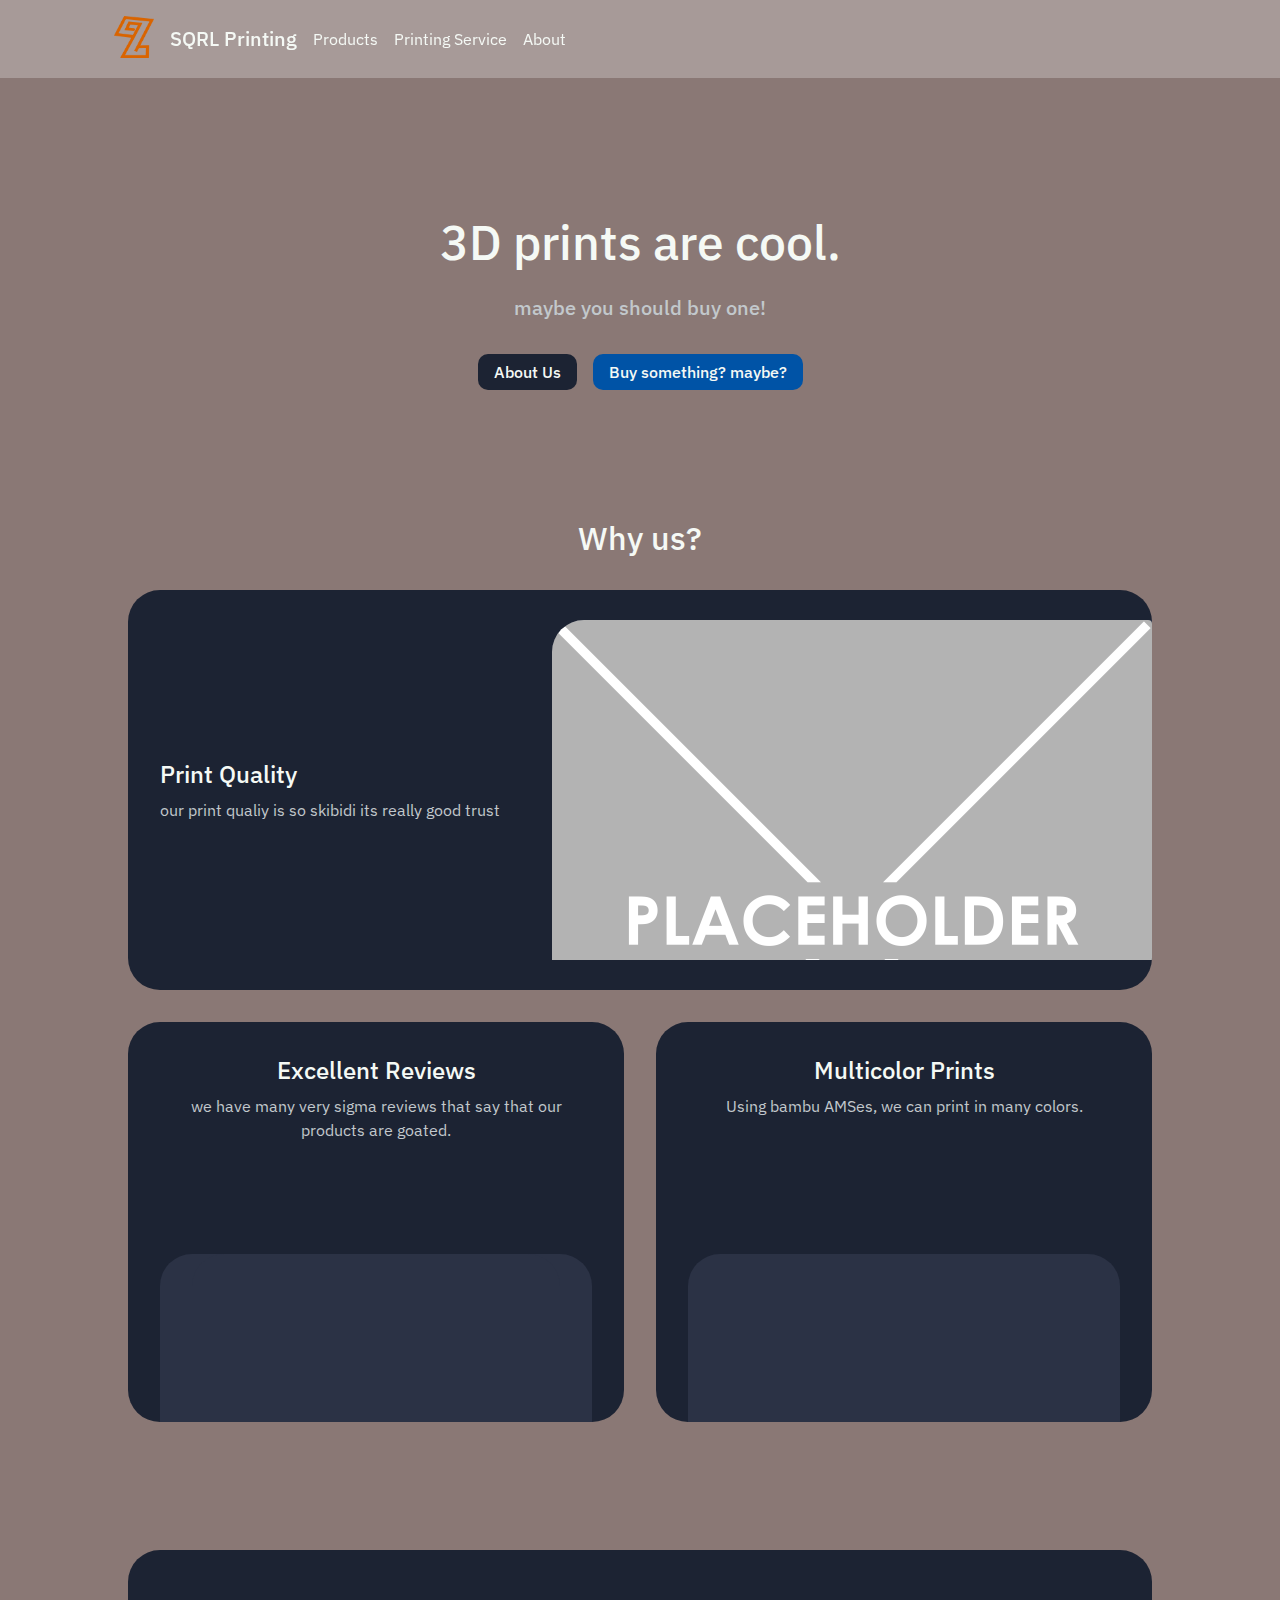
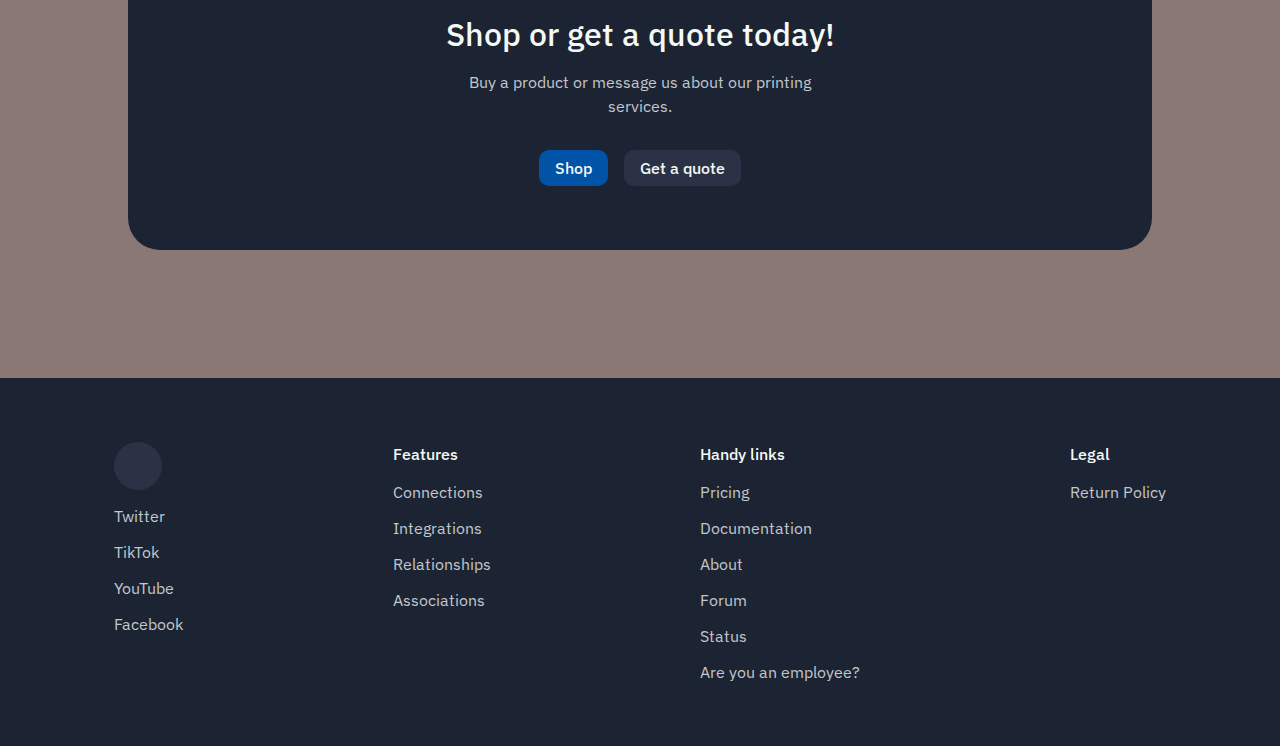
<file: index.html>
<!doctype html>
<html>
  <head>
    <meta charset="utf-8" />
    <meta name="viewport" content="width=device-width" />
    <title>SQRL Printing Website</title>
    <link href="style.css" rel="stylesheet" type="text/css" />
  </head>

  <body>
    
    <main>
      <nav>
        <div class="nav-inner">
          <div class="left">
            <div class="logo">
              <img src="textures/Sqrl_Print_Logo_NoText.png" alt="SQRL Printing Logo">
            </div>

            <p class="name">SQRL Printing</p>

            <a href="products.html">Products</a>

            <a href="services.html">Printing Service</a>

            <a href="about.html">About</a>
          </div>
        </div>
      </nav>

      <section class="hero" style="--bg: #8a7875">
        <div class="header-container">
          <h1>3D prints are cool.</h1>

          <h4>
            maybe you should buy one!
          </h4>
        </div>

        <div class="buttons">
          <button onclick="window.location.href='about.html'">About Us</button>

          <button onclick="window.location.href='products.html'" class="cta">Buy something? maybe?</button>
        </div>
      </section>

      <section class="features" style="--bg: #db593c">
        <h2>Why us?</h2>

        <div class="grid">
          <div class="tile large">
            <div class="text">
              <h3>Print Quality</h3>

              <p>
                our print qualiy is so skibidi its really good trust
              </p>
            </div>

            <div class="media">
              <img src="textures/placeholder.png" alt="…">
            </div>
          </div>
        </div>

        <div class="row">
          <div class="tile small">
            <div class="text">
              <h3>Excellent Reviews</h3>

              <p>
                we have many very sigma reviews that say that our products are goated.
              </p>
            </div>

            <div class="media">
              <div class="media">
                <div class="slideshow">
                  <img src="textures/Sqrl_Print_Logo_NoText.png" class="slide s1" alt="…">
                  <img src="textures/placeholder.png" class="slide s2" alt="…">
                  <img src="textures/Sqrl_Print_Logo_NoText.png" class="slide s3" alt="…">
                  <!-- add more slides by copying the pattern below
                       assign each a unique class (s4, s5, …) and delay -->
                </div>
              </div>
            </div>
          </div>
          <div class="tile small">
            <div class="text">
              <h3>Multicolor Prints</h3>

              <p>
                Using bambu AMSes, we can print in many colors.
              </p>
            </div>

            <div class="media"></div>
          </div>
        </div>
      </section>

      <section class="call-to-action" style="--bg: #4b1958">
        <div class="callout-container">
          <div class="text">
            <h2>Shop or get a quote today!</h2>
            <p>
              Buy a product or message us about our printing services.
            </p>
          </div>

          <div class="buttons">
            <button onclick="window.location.href='products.html'" class="cta">Shop</button>

            <button onclick="window.location.href='services.html'">Get a quote</button>
          </div>
        </div>
      </section>

      <footer>
        <div class="inner">
          <div class="column">
            <div class="logo"></div>

            <a href="">Twitter</a>

            <a href="">TikTok</a>

            <a href="">YouTube</a>

            <a href="">Facebook</a>
          </div>

          <div class="column">
            <p>Features</p>

            <a href="">Connections</a>

            <a href="">Integrations</a>

            <a href="">Relationships</a>

            <a href="">Associations</a>
          </div>

          <div class="column">
            <p>Handy links</p>

            <a href="">Pricing</a>

            <a href="">Documentation</a>

            <a href="">About</a>

            <a href="">Forum</a>

            <a href="">Status</a>

            <a href="employees.html">Are you an employee?</a>
          </div>

          <div class="column">
            <p>Legal</p>
            <a href="">Return Policy</a>
          </div>
        </div>
      </footer>
    </main>

    <script src="script.js"></script>
  </body>
</html>
</file>
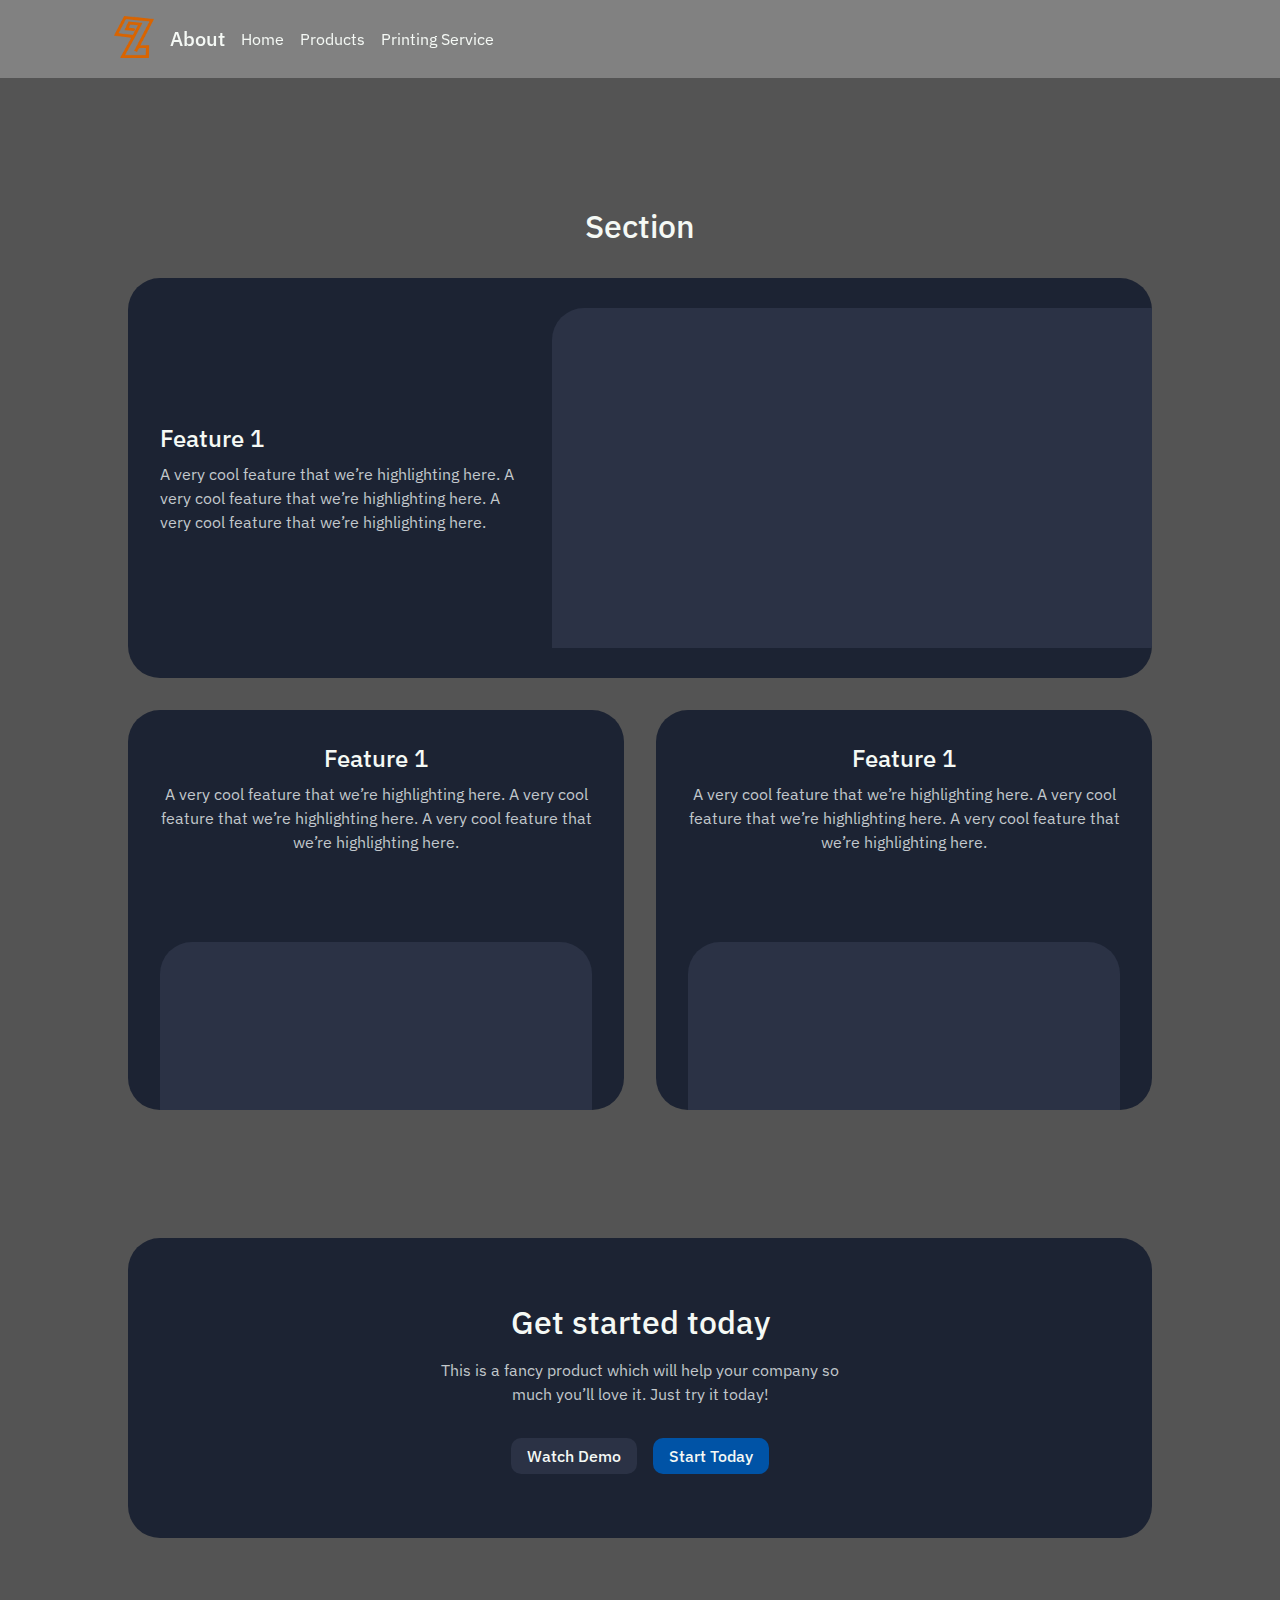
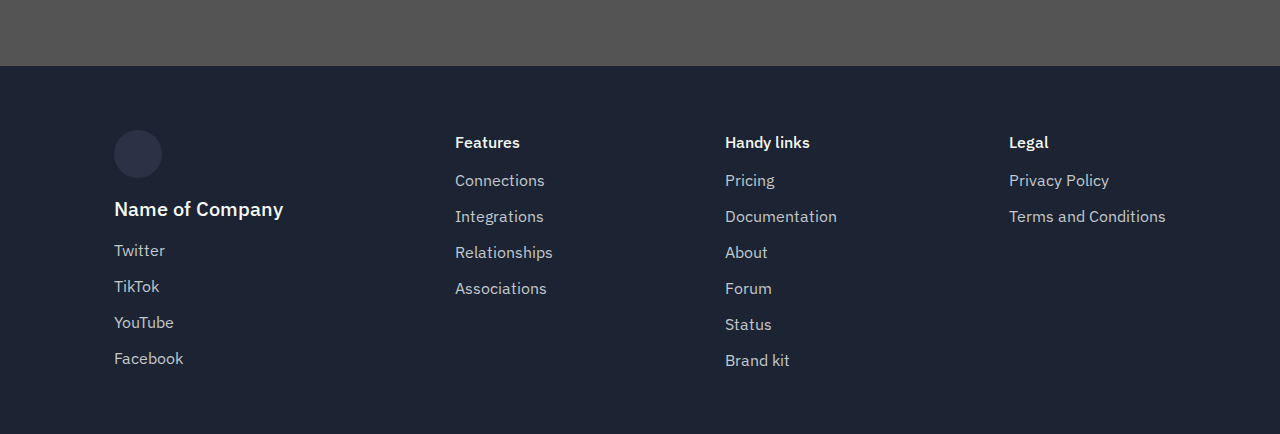
<file: about.html>
<!doctype html>
<html>
  <head>
    <meta charset="utf-8" />
    <meta name="viewport" content="width=device-width" />
    <title>Products</title>
    <link href="style.css" rel="stylesheet" type="text/css" />
  </head>

  <body>
    <main>
      <nav>
        <div class="nav-inner">
          <div class="left">
            <div class="logo">
              <img src="textures/Sqrl_Print_Logo_NoText.png" alt="SQRL Printing Logo">
            </div>

            <p class="name">About</p>

            <a href="index.html">Home</a>

            <a href="products.html">Products</a>

            <a href="services.html">Printing Service</a>
          </div>
        </div>
      </nav>


      <section class="features">
        <h2>Section</h2>

        <div class="grid">
          <div class="tile large">
            <div class="text">
              <h3>Feature 1</h3>

              <p>
                A very cool feature that we’re highlighting here. A very cool
                feature that we’re highlighting here. A very cool feature that
                we’re highlighting here.
              </p>
            </div>

            <div class="media"></div>
          </div>
        </div>

        <div class="row">
          <div class="tile small">
            <div class="text">
              <h3>Feature 1</h3>

              <p>
                A very cool feature that we’re highlighting here. A very cool
                feature that we’re highlighting here. A very cool feature that
                we’re highlighting here.
              </p>
            </div>

            <div class="media"></div>
          </div>
          <div class="tile small">
            <div class="text">
              <h3>Feature 1</h3>

              <p>
                A very cool feature that we’re highlighting here. A very cool
                feature that we’re highlighting here. A very cool feature that
                we’re highlighting here.
              </p>
            </div>

            <div class="media"></div>
          </div>
        </div>
      </section>

      <section class="call-to-action">
        <div class="callout-container">
          <div class="text">
            <h2>Get started today</h2>
            <p>
              This is a fancy product which will help your company so much
              you’ll love it. Just try it today!
            </p>
          </div>

          <div class="buttons">
            <button>Watch Demo</button>

            <button class="cta">Start Today</button>
          </div>
        </div>
      </section>

      <footer>
        <div class="inner">
          <div class="column">
            <div class="logo"></div>

            <p class="name">Name of Company</p>

            <a href="">Twitter</a>

            <a href="">TikTok</a>

            <a href="">YouTube</a>

            <a href="">Facebook</a>
          </div>

          <div class="column">
            <p>Features</p>

            <a href="">Connections</a>

            <a href="">Integrations</a>

            <a href="">Relationships</a>

            <a href="">Associations</a>
          </div>

          <div class="column">
            <p>Handy links</p>

            <a href="">Pricing</a>

            <a href="">Documentation</a>

            <a href="">About</a>

            <a href="">Forum</a>

            <a href="">Status</a>

            <a href="">Brand kit</a>
          </div>

          <div class="column">
            <p>Legal</p>

            <a href="">Privacy Policy</a>

            <a href="">Terms and Conditions</a>
          </div>
        </div>
      </footer>
    </main>

    <script src="script.js"></script>
  </body>
</html>
</file>
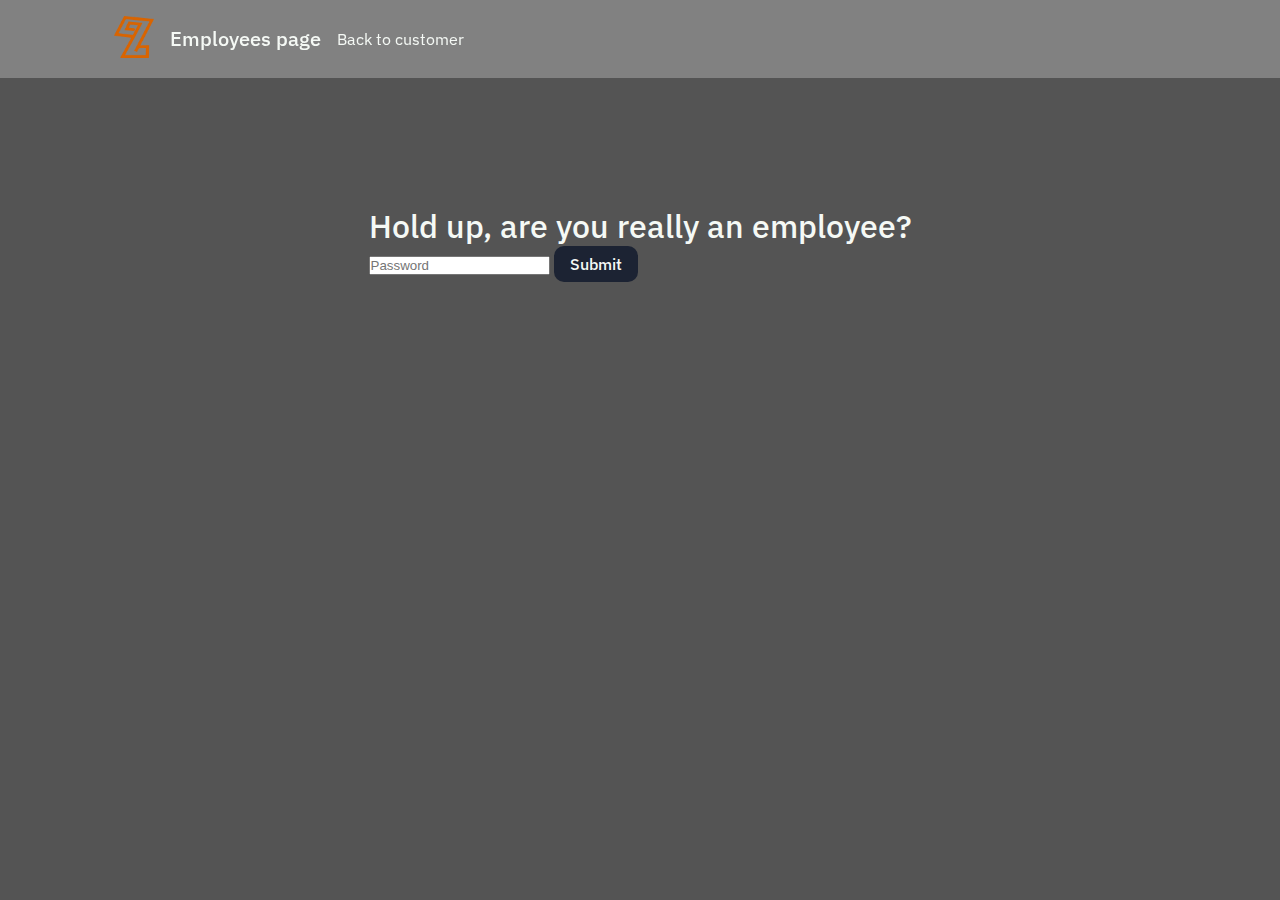
<file: employees.html>
<!doctype html>
<html>
  <head>
    <meta charset="utf-8" />
    <meta name="viewport" content="width=device-width" />
    <title>Products</title>
    <link href="style.css" rel="stylesheet" type="text/css" />
  </head>
  <body>
    <main>
      <nav>
        <div class="nav-inner">
          <div class="left">
            <div class="logo">
              <img src="textures/Sqrl_Print_Logo_NoText.png" alt="SQRL Printing Logo">
            </div>

            <p class="name">Employees page</p>

            <a href="index.html">Back to customer</a>
          </div>
        </div>
      </nav>
      <!-- password screen -->

      <div id="password-screen">
        <div class="password-box">
          <h2>Hold up, are you really an employee?</h2>
          <input type="password" id="password-input" placeholder="Password" />
          <button onclick="checkPassword()">Submit</button>
          <p id="error-message"></p>
        </div>
      </div>

      <!-- Main page content -->
      
      <div id="main-content" style="display: none;">
        <h1>Employees Page</h1>
        <div class="embed">

          <h2>printing inventory</h2>
          <iframe src="https://docs.google.com/spreadsheets/d/1yCwY_bJv3EajK1X44esUYYhEZsj21otihi3f1hANyMo/edit?gid=0#gid=0" width="1000px" height="790px" frameBorder="0" style="border: 0;"></iframe><br>Brought to you by <a href="" target="_blank"></a>
        </div>
      </div>

      
    </main>
  
  </body>
  <script src="employeessk.js"></script>
</html>
</file>
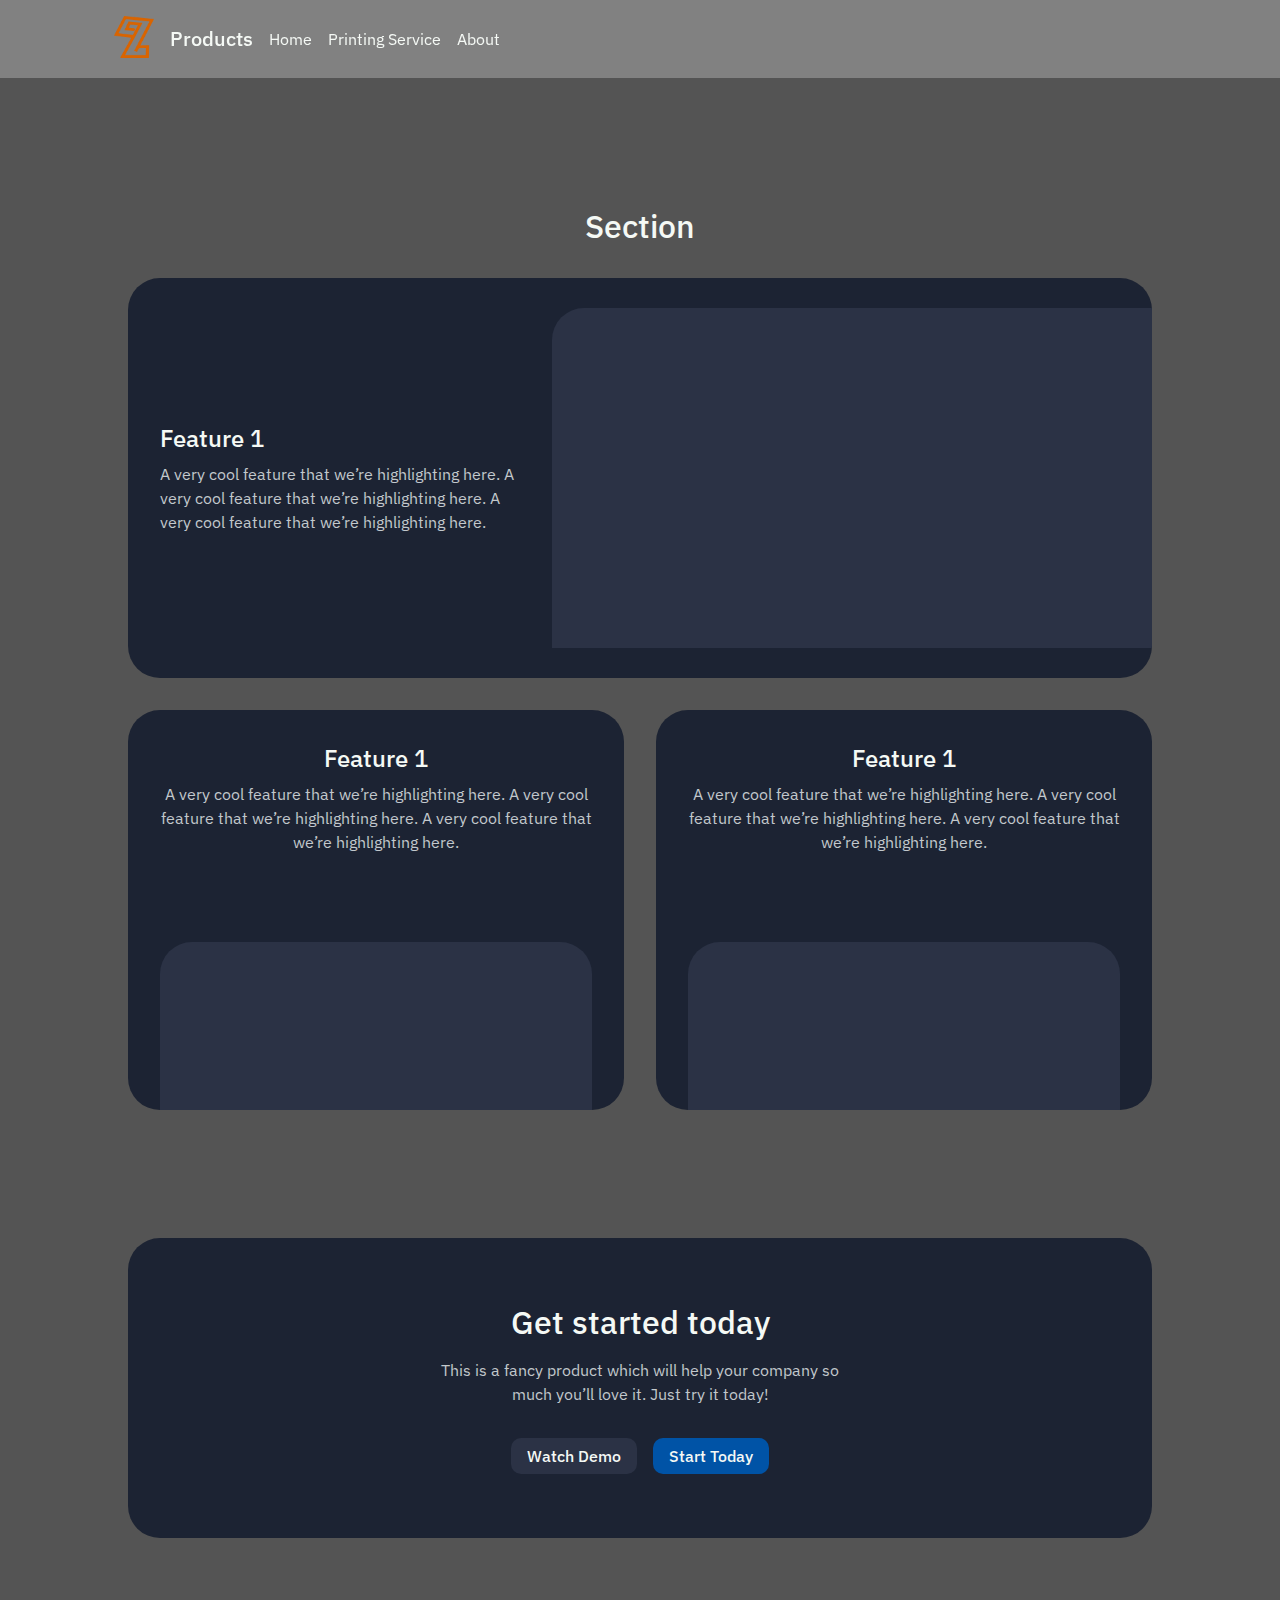
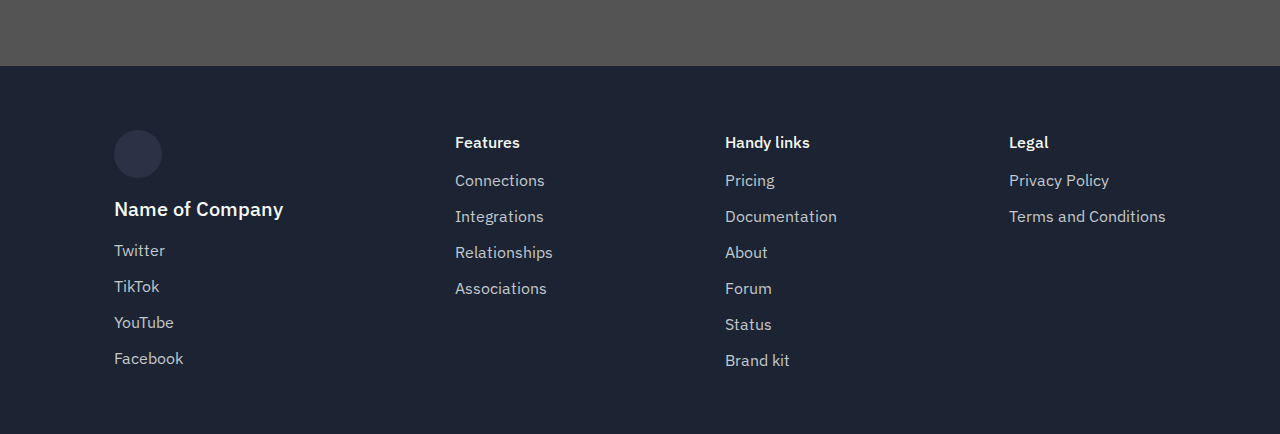
<file: products.html>
<!doctype html>
<html>
  <head>
    <meta charset="utf-8" />
    <meta name="viewport" content="width=device-width" />
    <title>Products</title>

    <link href="style.css" rel="stylesheet" type="text/css" />
  </head>

  <body>
    <main>
      <nav>
        <div class="nav-inner">
          <div class="left">
            <div class="logo">
              <img src="textures/Sqrl_Print_Logo_NoText.png" alt="SQRL Printing Logo">
            </div>

            <p class="name">Products</p>

            <a href="index.html">Home</a>

            <a href="services.html">Printing Service</a>

            <a href="about.html">About</a>
          </div>
        </div>
      </nav>


      <section class="features">
        <h2>Section</h2>

        <div class="grid">
          <div class="tile large">
            <div class="text">
              <h3>Feature 1</h3>

              <p>
                A very cool feature that we’re highlighting here. A very cool
                feature that we’re highlighting here. A very cool feature that
                we’re highlighting here.
              </p>
            </div>

            <div class="media"></div>
          </div>
        </div>

        <div class="row">
          <div class="tile small">
            <div class="text">
              <h3>Feature 1</h3>

              <p>
                A very cool feature that we’re highlighting here. A very cool
                feature that we’re highlighting here. A very cool feature that
                we’re highlighting here.
              </p>
            </div>

            <div class="media"></div>
          </div>
          <div class="tile small">
            <div class="text">
              <h3>Feature 1</h3>

              <p>
                A very cool feature that we’re highlighting here. A very cool
                feature that we’re highlighting here. A very cool feature that
                we’re highlighting here.
              </p>
            </div>

            <div class="media"></div>
          </div>
        </div>
      </section>

      <section class="call-to-action">
        <div class="callout-container">
          <div class="text">
            <h2>Get started today</h2>
            <p>
              This is a fancy product which will help your company so much
              you’ll love it. Just try it today!
            </p>
          </div>

          <div class="buttons">
            <button>Watch Demo</button>

            <button class="cta">Start Today</button>
          </div>
        </div>
      </section>

      <footer>
        <div class="inner">
          <div class="column">
            <div class="logo"></div>

            <p class="name">Name of Company</p>

            <a href="">Twitter</a>

            <a href="">TikTok</a>

            <a href="">YouTube</a>

            <a href="">Facebook</a>
          </div>

          <div class="column">
            <p>Features</p>

            <a href="">Connections</a>

            <a href="">Integrations</a>

            <a href="">Relationships</a>

            <a href="">Associations</a>
          </div>

          <div class="column">
            <p>Handy links</p>

            <a href="">Pricing</a>

            <a href="">Documentation</a>

            <a href="">About</a>

            <a href="">Forum</a>

            <a href="">Status</a>

            <a href="">Brand kit</a>
          </div>

          <div class="column">
            <p>Legal</p>

            <a href="">Privacy Policy</a>

            <a href="">Terms and Conditions</a>
          </div>
        </div>
      </footer>
    </main>

    <script src="script.js"></script>
  </body>
</html>
</file>
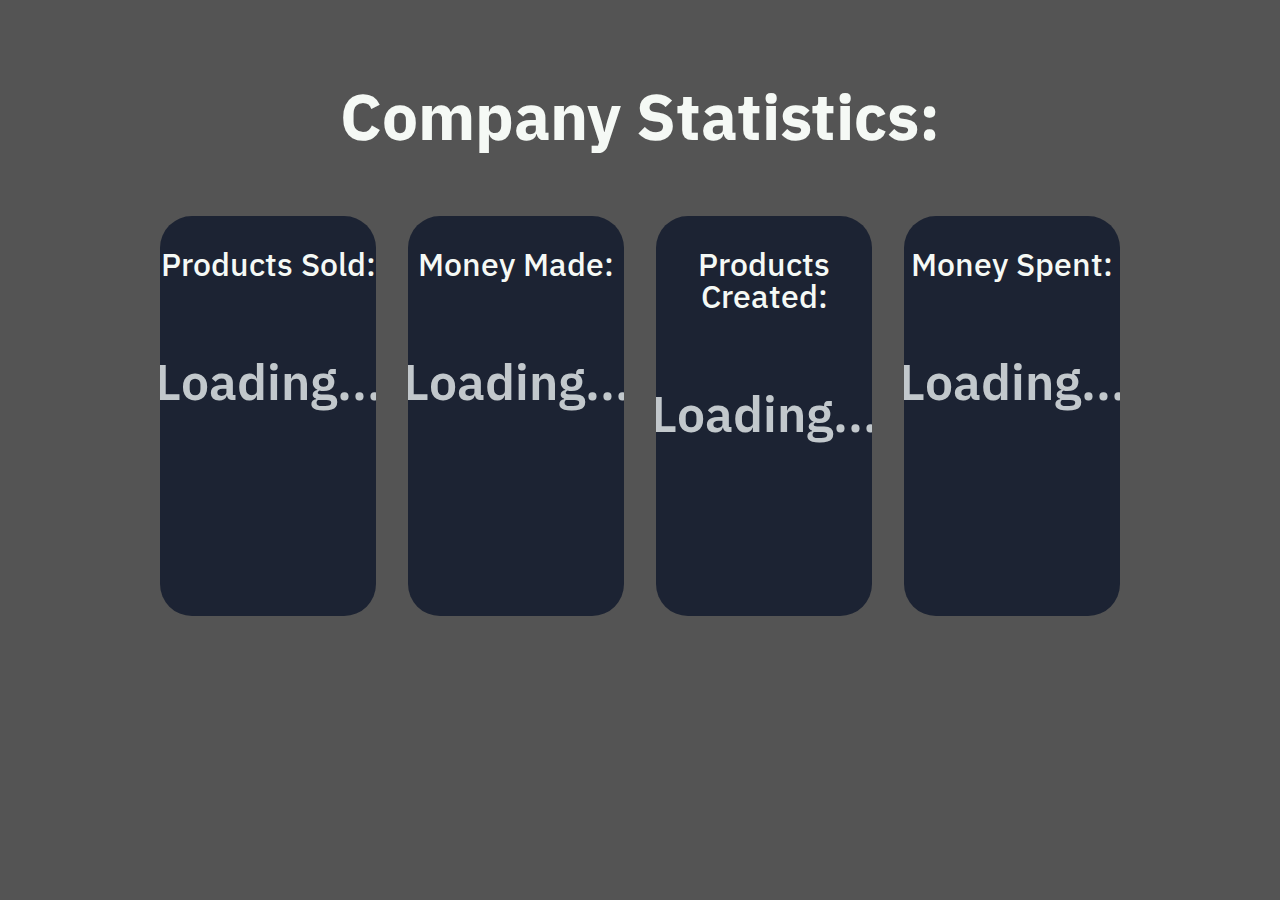
<file: statsboard.html>
<!doctype html>
<html>
  <head>
    <meta charset="utf-8" />
    <meta name="viewport" content="width=device-width" />
    <title>Stats Board</title>
    <link href="style.css" rel="stylesheet" type="text/css" />
  </head>
  <body>
    <main>
      <section class="stats">
        <h2>Company Statistics:</h2>
        <div class="row">
          <div class="tile small">
            <div class="text">
              <h3>Products Sold:</h3>
              <p>
                <span id="counter1">Loading...</span>
              </p>
            </div>
          </div>
          <div class="tile small">
            <div class="text">
              <h3>Money Made:</h3>
              <p>
                <span id="counter2">Loading...</span>
              </p>
            </div>
          </div>
          <div class="tile small">
            <div class="text">
              <h3>Products Created:</h3>
              <p>
                <span id="counter3">Loading...</span>
              </p>
            </div>
          </div>
          <div class="tile small">
            <div class="text">
              <h3>Money Spent:</h3>
              <p>
                <span id="counter4">Loading...</span>
              </p>
            </div>
          </div>
        </div>
      </section>
    </main>
  </body>
  <script src="employeessk.js"></script>
</html>
</file>
<file: style.css>
@import url('https://fonts.googleapis.com/css2?family=IBM+Plex+Sans:wght@400;500&display=swap');

:root {
  --background-1: #545454;
  --background-1-transparent: rgb(235 235 235 / 30%);
  --background-2: #1C2333;
  --background-3: #2B3245;
  --background-4: #3C445C;

  --foreground-1: #f5f9f5;
  --foreground-2: #c2c8cc;

  --accent-1: #0053A6;
  --accent-2: #0079F2;
  --accent-3: #57ABFF;
}

* {
  margin: 0;
  padding: 0;
  box-sizing: border-box;
}

html {
  height: 100%;
  width: 100%;
}

body {
  background: var(--background-1);
  font-family: 'IBM Plex Sans', sans-serif;
  color: var(--foreground-1);
}

h1 {
  font-size: 48px;
  line-height: 150%;
  font-weight: 500;
}

h2 {
  font-size: 32px;
  line-height: 40px;
  font-weight: 500;
}

h3 {
  font-size: 24px;
  line-height: 32px;
  font-weight: 500;
}

h4 {
  font-size: 20px;
  line-height: 28px;
  color: var(--foreground-2);
  font-weight: 500;
}

p {
  color: var(--foreground-2);
  font-size: 16px;
  line-height: 150%;
}

a {
  color: var(--foreground-1);
  font-weight: medium;
  transition: 120ms ease-out;
  text-decoration: none;
}

a:hover {
  color: var(--accent-3) !important;
}

button {
  font-family: 'IBM Plex Sans', sans-serif;
  padding: 8px 16px;
  font-size: 16px;
  border-radius: 10px;
  background: var(--background-2);
  border: none;
  color: var(--foreground-1);
  cursor: pointer;
  position: relative;
  top: 0;
  transition: box-shadow 120ms ease-out, top 120ms ease-out;
  font-weight: 500;
}

button:hover {
  background: var(--background-3);
  top: -2px;
  box-shadow: 0 8px 16px rgb(2 2 3 / 32%);
}

button:active {
  top: 1px;
  box-shadow: 0 8px 16px rgb(2 2 3 / 16%);
}

button.cta {
  background: var(--accent-1);
}

button.cta:hover {
  background: var(--accent-2);
}

a:focus-visible,
button:focus-visible {
  outline: 2px solid var(--accent-2);
  outline-offset: 2px;
  border-radius: 10px;
}

main {
  display: flex;
  flex-direction: column;
  align-items: center;
  margin: 0 auto;
  gap: 128px;
}

nav {
  display: flex;
  justify-content: center;
  padding: 16px 16px;
  width: 100%;
  position: sticky;
  top: 0;
  background: var(--background-1-transparent);
  backdrop-filter: blur(20px);
  z-index: 2;
}

.nav-inner {
  max-width: 1052px;
  display: flex;
  justify-content: space-between;
  align-items: center;
  width: 100%;
}

nav .left,
nav .right {
  display: flex;
  gap: 16px;
  align-items: center;
}


nav .left .name {
  color: var(--foreground-1);
  font-weight: 500;
  font-size: 20px;
}

section {
  display: flex;
  flex-direction: column;
  gap: 32px;
  justify-content: center;
  align-items: center;
  max-width: 1056px;
  width: 100%;
  padding: 0 16px;
}

.buttons {
  display: flex;
  gap: 16px;
  justify-content: center;
}

.hero .header-container {
  display: flex;
  flex-direction: column;
  gap: 16px;
  text-align: center;
  max-width: 520px;
}

.features .grid {
  display: flex;
  flex-direction: column;
  gap: 32px;
  width: 100%;
}


.features .tile {
  width: 100%;
  height: 400px;
  background: var(--background-2);
  border-radius: 32px;
  display: flex;
  align-items: center;
  overflow: hidden;
}

.features .row .tile.small {
  width: 50%;
  flex-direction: column;
  text-align: center;
}

.stats .row {
  display: flex;
  gap: 32px;
  width: 100%;
}

.stats {
  padding: 48px;
}

.stats p {
  font-size: 24px;
  font-weight: 600;
  padding: 32px
}

.stats h2 {
  font-size: 64px;
  font-weight: 900;
  padding: 48px
}

.stats h3 {
  font-size: 32px;
  font-weight: 500;
  padding: 32px
}


.stats .row .tile.small {
  width: 50%;
  height: 400px;
  background: var(--background-2);
  border-radius: 32px;
  display: flex;
  align-items: center;
  overflow: hidden;
  flex-direction: column;
  text-align: center;
}

.features .row {
  display: flex;
  gap: 32px;
}

.features .tile .text {
  padding: 32px;
  display: flex;
  flex-direction: column;
  gap: 8px;
  flex: 1;
}


.stats .row .tile.small .text p {
  flex: 1;
  display: flex;
  flex-direction: column;
  justify-content: center;
  align-items: center;
  font-size: 50px;
}

.features .row .tile .media {
  background: var(--background-3);
}

.features .grid .tile.large .media {
  width: 600px;
  height: 340px;
  border-top-left-radius: 32px;
  margin-top: auto;
  background: var(--background-3);
}

.features .row .tile.small .media {
  width: calc(100% - 64px);
  flex: 1;
  border-radius: 32px 32px 0 0;
}

.call-to-action .callout-container {
  width: 100%;
  border-radius: 32px;
  background: var(--background-2);
  padding: 64px 32px;
  display: flex;
  flex-direction: column;
  gap: 32px;
  align-items: center;
}

.call-to-action .callout-container .text {
  display: flex;
  flex-direction: column;
  gap: 16px;
  text-align: center;
  max-width: 400px;
}

.call-to-action .callout-container .buttons button:not(.cta) {
  background: var(--background-3);
}

.call-to-action .callout-container .buttons button:not(.cta):hover {
  background: var(--background-4);
}

footer {
  background: var(--background-2);
  padding: 64px 16px;
  width: 100%;
  display: flex;
  justify-content: center;
}

footer .inner {
  max-width: 1052px;
  display: flex;
  justify-content: space-between;
  width: 100%;

}

footer .inner .column {
  display: flex;
  flex-direction: column;
  gap: 16px;
}

footer .inner .column .logo {
  width: 48px;
  height: 48px;
  background: var(--background-3);
  border-radius: 50%;
}

footer .inner .column .name {
  color: var(--foreground-1);
  font-weight: 500;
  font-size: 20px;
}

footer .inner .column a {
  color: var(--foreground-2);
}

footer .column p {
  color: var(--foreground-1);
  font-weight: 500;
}

.logo img {
  width: 40px;      /* or any size you prefer */
  height: auto;      /* keeps the aspect ratio */
}

.media {
  overflow: hidden;
  width: 100%;
}

.tile.large img {
  width: 100%;
  height: auto;
  margin-right: 16px;
  border-radius: 4px;
}

/* slide show thing */

.media {
  width: 100%;
  max-width: 600px; 
  margin: auto;
  overflow: hidden;
  position: relative;
}
.slideshow {
  position: relative;
  width: 100%;
  height: 0;
  padding-bottom: 56.25%; 
}
.slide {
  position: absolute;
  top: 0; left: 0;
  width: 100%; height: 100%;
  object-fit: cover;
  opacity: 0;
  animation: fade 12s ease-in-out infinite;
}

.s1 { animation-delay:  0s; }
.s2 { animation-delay:  4s; }
.s3 { animation-delay:  8s; }

@keyframes fade {
  0%   { opacity: 0; }
  8%   { opacity: 1; }
  33%  { opacity: 1; }
  41%  { opacity: 0; }
  100% { opacity: 0; }
}

body {
  transition: background-color 0.8s ease-in-out;
}

span[id^="counter"] {
  display: inline-block;
  transition: opacity 0.4s ease;
  opacity: 1;
}
span.fade-out {
  opacity: 0;
}
</file>
